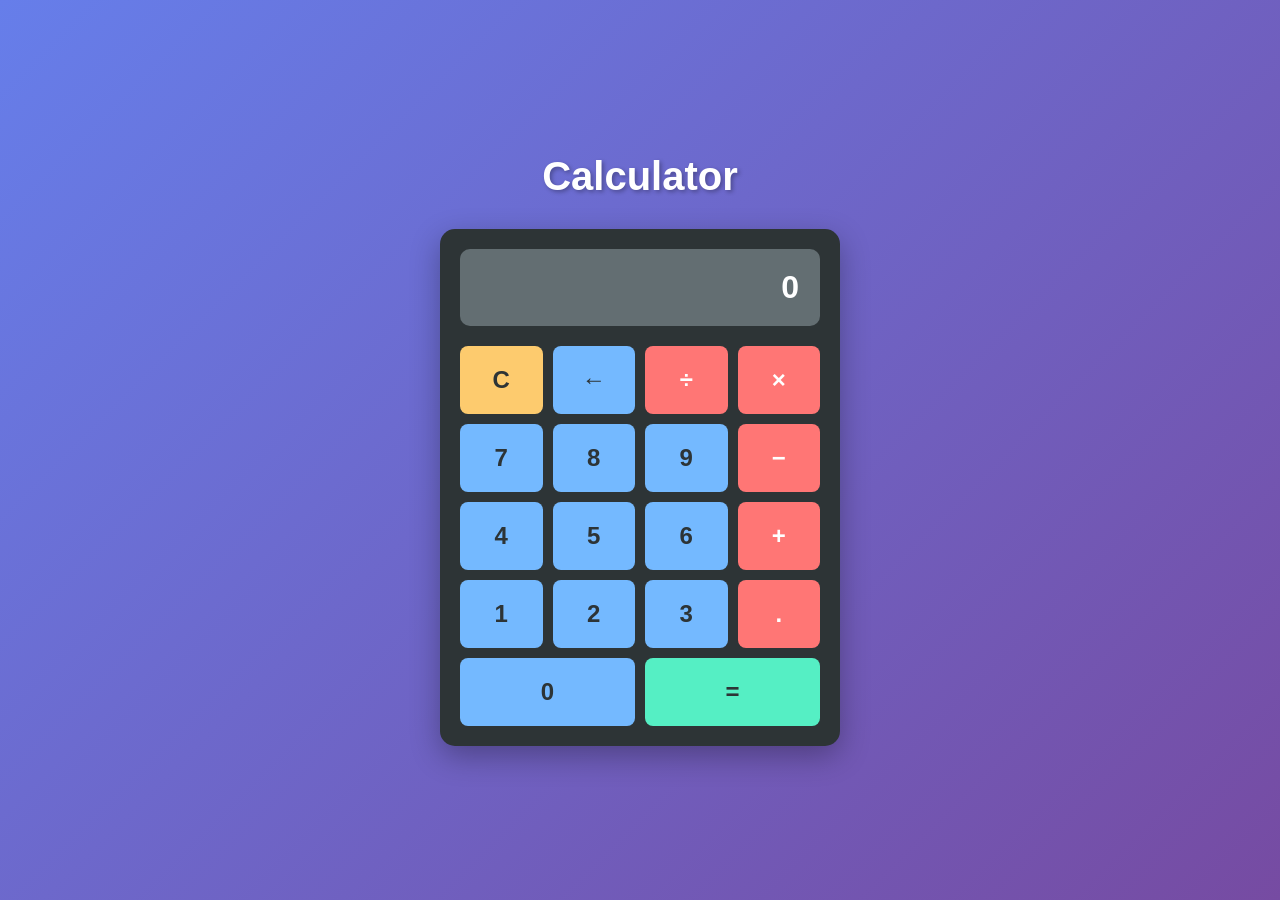
<file: index.html>
<!DOCTYPE html>
<html lang="en">
<head>
    <meta charset="UTF-8">
    <meta name="viewport" content="width=device-width, initial-scale=1.0">
    <title>Simple Calculator</title>
    <link rel="stylesheet" href="style.css">
</head>
<body>
    <div class="calculator-container">
        <h1>Calculator</h1>
        <div class="calculator">
            <input type="text" class="display" id="display" placeholder="0" readonly>
            <div class="buttons">
                <button class="btn btn-clear" onclick="clearDisplay()">C</button>
                <button class="btn" onclick="deleteLast()">←</button>
                <button class="btn btn-operator" onclick="appendOperator('/')" >÷</button>
                <button class="btn btn-operator" onclick="appendOperator('*')">×</button>
                
                <button class="btn" onclick="appendNumber('7')">7</button>
                <button class="btn" onclick="appendNumber('8')">8</button>
                <button class="btn" onclick="appendNumber('9')">9</button>
                <button class="btn btn-operator" onclick="appendOperator('-')">−</button>
                
                <button class="btn" onclick="appendNumber('4')">4</button>
                <button class="btn" onclick="appendNumber('5')">5</button>
                <button class="btn" onclick="appendNumber('6')">6</button>
                <button class="btn btn-operator" onclick="appendOperator('+')">+</button>
                
                <button class="btn" onclick="appendNumber('1')">1</button>
                <button class="btn" onclick="appendNumber('2')">2</button>
                <button class="btn" onclick="appendNumber('3')">3</button>
                <button class="btn btn-operator" onclick="handleDecimal()">.</button>
                
                <button class="btn btn-zero" onclick="appendNumber('0')">0</button>
                <button class="btn btn-equals" onclick="calculate()">=</button>
            </div>
        </div>
    </div>

    <script src="script.js"></script>
</body>
</html>
</file>
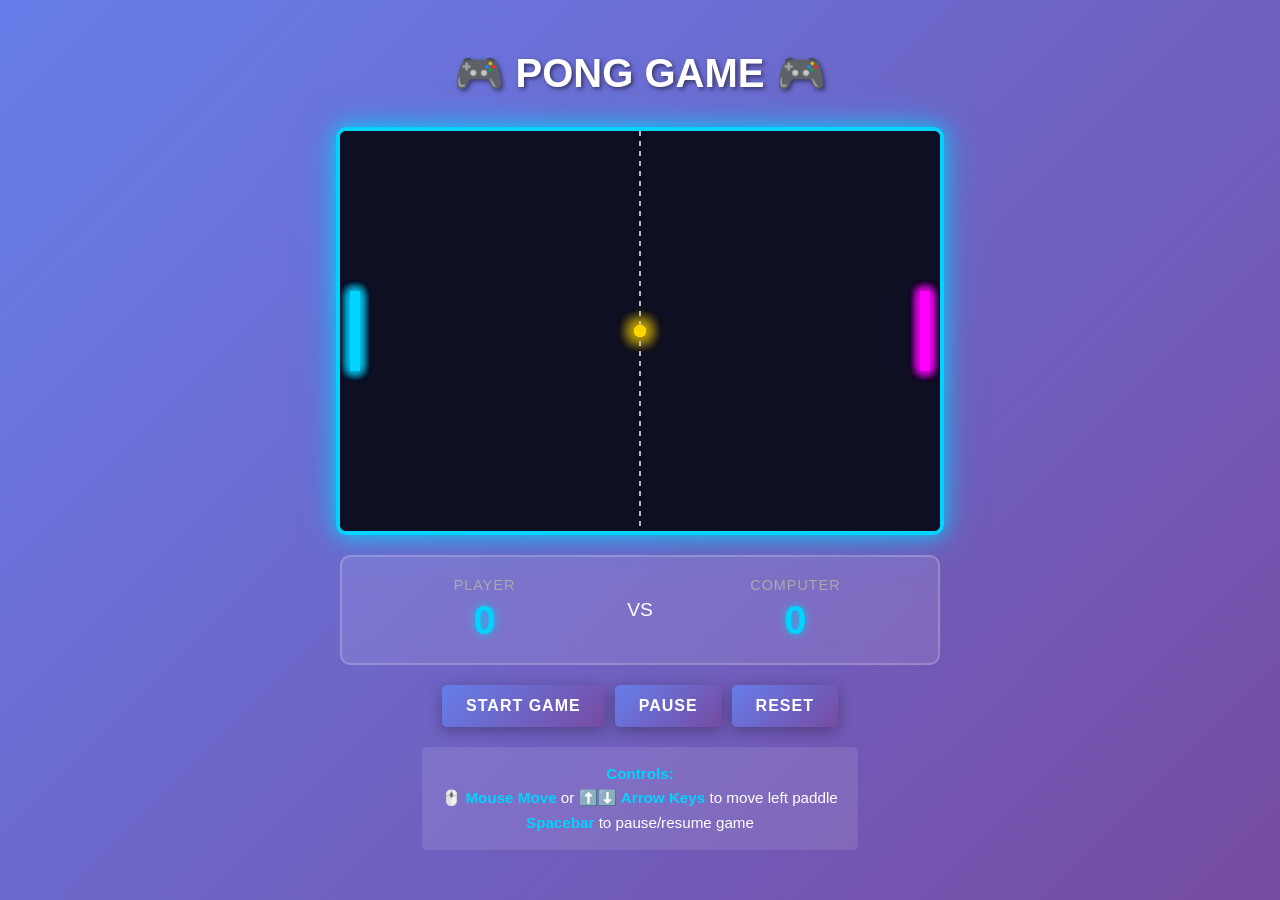
<file: pong.html>
<!DOCTYPE html>
<html lang="en">
<head>
    <meta charset="UTF-8">
    <meta name="viewport" content="width=device-width, initial-scale=1.0">
    <title>Pong Game</title>
    <style>
        * {
            margin: 0;
            padding: 0;
            box-sizing: border-box;
        }

        body {
            display: flex;
            justify-content: center;
            align-items: center;
            min-height: 100vh;
            background: linear-gradient(135deg, #667eea 0%, #764ba2 100%);
            font-family: 'Arial', sans-serif;
        }

        .container {
            display: flex;
            flex-direction: column;
            align-items: center;
            gap: 20px;
        }

        h1 {
            color: #fff;
            font-size: 2.5em;
            text-shadow: 2px 2px 4px rgba(0, 0, 0, 0.5);
            margin-bottom: 10px;
        }

        #gameCanvas {
            background: linear-gradient(to right, #1a1a2e 0%, #16213e 50%, #1a1a2e 100%);
            border: 4px solid #00d4ff;
            border-radius: 10px;
            box-shadow: 0 0 20px rgba(0, 212, 255, 0.8), 0 0 40px rgba(0, 212, 255, 0.4);
            display: block;
        }

        .scoreboard {
            display: flex;
            justify-content: space-around;
            width: 600px;
            background: rgba(255, 255, 255, 0.1);
            padding: 20px;
            border-radius: 10px;
            backdrop-filter: blur(10px);
            border: 2px solid rgba(255, 255, 255, 0.2);
        }

        .score-section {
            text-align: center;
            flex: 1;
        }

        .score-label {
            color: #aaa;
            font-size: 0.9em;
            text-transform: uppercase;
            letter-spacing: 1px;
            margin-bottom: 5px;
        }

        .score-value {
            color: #00d4ff;
            font-size: 2.5em;
            font-weight: bold;
            text-shadow: 0 0 10px rgba(0, 212, 255, 0.8);
        }

        .vs {
            color: #fff;
            display: flex;
            align-items: center;
            font-size: 1.2em;
            margin: 0 20px;
        }

        .controls {
            display: flex;
            gap: 10px;
            justify-content: center;
            flex-wrap: wrap;
        }

        button {
            padding: 12px 24px;
            font-size: 1em;
            border: none;
            border-radius: 5px;
            background: linear-gradient(135deg, #667eea 0%, #764ba2 100%);
            color: white;
            cursor: pointer;
            transition: all 0.3s ease;
            box-shadow: 0 4px 15px rgba(0, 0, 0, 0.3);
            font-weight: bold;
            text-transform: uppercase;
            letter-spacing: 1px;
        }

        button:hover {
            transform: translateY(-2px);
            box-shadow: 0 6px 20px rgba(0, 0, 0, 0.4);
        }

        button:active {
            transform: translateY(0);
        }

        .info {
            color: #fff;
            text-align: center;
            font-size: 0.95em;
            background: rgba(255, 255, 255, 0.1);
            padding: 15px 20px;
            border-radius: 5px;
            max-width: 600px;
            line-height: 1.6;
        }

        .info strong {
            color: #00d4ff;
        }
    </style>
</head>
<body>
    <div class="container">
        <h1>🎮 PONG GAME 🎮</h1>
        
        <canvas id="gameCanvas" width="600" height="400"></canvas>
        
        <div class="scoreboard">
            <div class="score-section">
                <div class="score-label">Player</div>
                <div class="score-value" id="playerScore">0</div>
            </div>
            <div class="vs">VS</div>
            <div class="score-section">
                <div class="score-label">Computer</div>
                <div class="score-value" id="computerScore">0</div>
            </div>
        </div>

        <div class="controls">
            <button id="startBtn" onclick="startGame()">Start Game</button>
            <button id="pauseBtn" onclick="togglePause()" disabled>Pause</button>
            <button onclick="resetGame()">Reset</button>
        </div>

        <div class="info">
            <strong>Controls:</strong><br>
            🖱️ <strong>Mouse Move</strong> or ⬆️⬇️ <strong>Arrow Keys</strong> to move left paddle<br>
            <strong>Spacebar</strong> to pause/resume game
        </div>
    </div>

    <script>
        // Canvas and Context
        const canvas = document.getElementById('gameCanvas');
        const ctx = canvas.getContext('2d');

        // Game Variables
        let gameRunning = false;
        let gamePaused = false;
        let playerScore = 0;
        let computerScore = 0;

        // Paddle Object
        const paddleWidth = 10;
        const paddleHeight = 80;
        const paddleSpeed = 6;

        const player = {
            x: 10,
            y: canvas.height / 2 - paddleHeight / 2,
            width: paddleWidth,
            height: paddleHeight,
            dy: 0,
            speed: paddleSpeed
        };

        const computer = {
            x: canvas.width - paddleWidth - 10,
            y: canvas.height / 2 - paddleHeight / 2,
            width: paddleWidth,
            height: paddleHeight,
            dy: 0,
            speed: 4
        };

        // Ball Object
        const ball = {
            x: canvas.width / 2,
            y: canvas.height / 2,
            radius: 6,
            dx: 4,
            dy: 4,
            speed: 4
        };

        // Mouse and Keyboard Input
        let mouseY = 0;
        let keys = {};

        document.addEventListener('mousemove', (e) => {
            const rect = canvas.getBoundingClientRect();
            mouseY = e.clientY - rect.top;
        });

        document.addEventListener('keydown', (e) => {
            keys[e.key] = true;

            // Spacebar to pause/resume
            if (e.key === ' ') {
                e.preventDefault();
                if (gameRunning) {
                    togglePause();
                }
            }
        });

        document.addEventListener('keyup', (e) => {
            keys[e.key] = false;
        });

        // Update player paddle position
        function updatePlayerPaddle() {
            const arrowKeyUsed = keys['ArrowUp'] || keys['ArrowDown'];
            
            if (arrowKeyUsed) {
                if (keys['ArrowUp']) {
                    player.y -= player.speed;
                }
                if (keys['ArrowDown']) {
                    player.y += player.speed;
                }
            } else {
                // Use mouse position
                player.y = mouseY - player.height / 2;
            }

            // Boundary check
            if (player.y < 0) player.y = 0;
            if (player.y + player.height > canvas.height) {
                player.y = canvas.height - player.height;
            }
        }

        // Update computer paddle (AI)
        function updateComputerPaddle() {
            const computerCenter = computer.y + computer.height / 2;
            const ballCenter = ball.y;

            if (computerCenter < ballCenter - 35) {
                computer.y += computer.speed;
            } else if (computerCenter > ballCenter + 35) {
                computer.y -= computer.speed;
            }

            // Boundary check
            if (computer.y < 0) computer.y = 0;
            if (computer.y + computer.height > canvas.height) {
                computer.y = canvas.height - computer.height;
            }
        }

        // Update ball position
        function updateBall() {
            ball.x += ball.dx;
            ball.y += ball.dy;

            // Top and bottom collision
            if (ball.y - ball.radius < 0 || ball.y + ball.radius > canvas.height) {
                ball.dy = -ball.dy;
                ball.y = ball.y - ball.radius < 0 ? ball.radius : canvas.height - ball.radius;
            }

            // Paddle collision
            checkPaddleCollision(player);
            checkPaddleCollision(computer);

            // Left and right boundaries (scoring)
            if (ball.x - ball.radius < 0) {
                computerScore++;
                document.getElementById('computerScore').textContent = computerScore;
                resetBall();
            }
            if (ball.x + ball.radius > canvas.width) {
                playerScore++;
                document.getElementById('playerScore').textContent = playerScore;
                resetBall();
            }
        }

        // Check paddle collision
        function checkPaddleCollision(paddle) {
            if (
                ball.x - ball.radius < paddle.x + paddle.width &&
                ball.x + ball.radius > paddle.x &&
                ball.y - ball.radius < paddle.y + paddle.height &&
                ball.y + ball.radius > paddle.y
            ) {
                // Collision detected
                ball.dx = -ball.dx;
                
                // Add spin based on where the ball hits the paddle
                const hitPos = (ball.y - (paddle.y + paddle.height / 2)) / (paddle.height / 2);
                ball.dy = hitPos * ball.speed;

                // Move ball outside paddle to prevent overlap
                if (ball.dx < 0) {
                    ball.x = paddle.x + paddle.width + ball.radius;
                } else {
                    ball.x = paddle.x - ball.radius;
                }
            }
        }

        // Reset ball position
        function resetBall() {
            ball.x = canvas.width / 2;
            ball.y = canvas.height / 2;
            ball.dx = (Math.random() > 0.5 ? 1 : -1) * ball.speed;
            ball.dy = (Math.random() - 0.5) * ball.speed;
        }

        // Draw functions
        function drawPaddle(paddle) {
            ctx.fillStyle = paddle === player ? '#00d4ff' : '#ff00ff';
            ctx.fillRect(paddle.x, paddle.y, paddle.width, paddle.height);
            ctx.shadowColor = paddle === player ? 'rgba(0, 212, 255, 0.8)' : 'rgba(255, 0, 255, 0.8)';
            ctx.shadowBlur = 10;
            ctx.fillRect(paddle.x, paddle.y, paddle.width, paddle.height);
            ctx.shadowBlur = 0;
        }

        function drawBall() {
            ctx.fillStyle = '#ffd700';
            ctx.beginPath();
            ctx.arc(ball.x, ball.y, ball.radius, 0, Math.PI * 2);
            ctx.fill();
            ctx.shadowColor = 'rgba(255, 215, 0, 0.8)';
            ctx.shadowBlur = 15;
            ctx.beginPath();
            ctx.arc(ball.x, ball.y, ball.radius, 0, Math.PI * 2);
            ctx.fill();
            ctx.shadowBlur = 0;
        }

        function drawMiddleLine() {
            ctx.strokeStyle = 'rgba(255, 255, 255, 0.2)';
            ctx.setLineDash([5, 5]);
            ctx.lineWidth = 2;
            ctx.beginPath();
            ctx.moveTo(canvas.width / 2, 0);
            ctx.lineTo(canvas.width / 2, canvas.height);
            ctx.stroke();
            ctx.setLineDash([]);
        }

        function draw() {
            // Clear canvas
            ctx.fillStyle = 'rgba(26, 26, 46, 0.1)';
            ctx.fillRect(0, 0, canvas.width, canvas.height);

            // Draw game elements
            drawMiddleLine();
            drawPaddle(player);
            drawPaddle(computer);
            drawBall();
        }

        // Game loop
        function gameLoop() {
            if (gameRunning && !gamePaused) {
                updatePlayerPaddle();
                updateComputerPaddle();
                updateBall();
            }

            draw();
            requestAnimationFrame(gameLoop);
        }

        // Game functions
        function startGame() {
            if (!gameRunning) {
                gameRunning = true;
                gamePaused = false;
                document.getElementById('startBtn').disabled = true;
                document.getElementById('pauseBtn').disabled = false;
                resetBall();
            }
        }

        function togglePause() {
            if (gameRunning) {
                gamePaused = !gamePaused;
                document.getElementById('pauseBtn').textContent = gamePaused ? 'Resume' : 'Pause';
            }
        }

        function resetGame() {
            gameRunning = false;
            gamePaused = false;
            playerScore = 0;
            computerScore = 0;
            document.getElementById('playerScore').textContent = '0';
            document.getElementById('computerScore').textContent = '0';
            document.getElementById('startBtn').disabled = false;
            document.getElementById('pauseBtn').disabled = true;
            document.getElementById('pauseBtn').textContent = 'Pause';
            
            player.y = canvas.height / 2 - paddleHeight / 2;
            computer.y = canvas.height / 2 - paddleHeight / 2;
            resetBall();
            draw();
        }

        // Start game loop
        gameLoop();
    </script>
</body>
</html>
</file>
<file: style.css>
* {
    margin: 0;
    padding: 0;
    box-sizing: border-box;
}

body {
    font-family: 'Segoe UI', Tahoma, Geneva, Verdana, sans-serif;
    display: flex;
    justify-content: center;
    align-items: center;
    min-height: 100vh;
    background: linear-gradient(135deg, #667eea 0%, #764ba2 100%);
}

.calculator-container {
    text-align: center;
}

h1 {
    color: white;
    margin-bottom: 30px;
    font-size: 2.5rem;
    text-shadow: 2px 2px 4px rgba(0, 0, 0, 0.3);
}

.calculator {
    background-color: #2d3436;
    padding: 20px;
    border-radius: 15px;
    box-shadow: 0 10px 30px rgba(0, 0, 0, 0.3);
    max-width: 400px;
}

.display {
    width: 100%;
    padding: 20px;
    font-size: 2rem;
    margin-bottom: 20px;
    border: none;
    border-radius: 10px;
    background-color: #636e72;
    color: #ffffff;
    text-align: right;
    font-weight: bold;
    letter-spacing: 1px;
}

.display::placeholder {
    color: #b2bec3;
}

.buttons {
    display: grid;
    grid-template-columns: repeat(4, 1fr);
    gap: 10px;
}

.btn {
    padding: 20px;
    font-size: 1.5rem;
    font-weight: bold;
    border: none;
    border-radius: 8px;
    cursor: pointer;
    background-color: #74b9ff;
    color: #2d3436;
    transition: all 0.2s ease;
}

.btn:hover {
    background-color: #5ba3e0;
    transform: translateY(-2px);
    box-shadow: 0 5px 15px rgba(0, 0, 0, 0.2);
}

.btn:active {
    transform: translateY(0);
}

.btn-operator {
    background-color: #ff7675;
    color: white;
}

.btn-operator:hover {
    background-color: #e84e4a;
}

.btn-clear {
    background-color: #fdcb6e;
    color: #2d3436;
    grid-column: 1;
}

.btn-clear:hover {
    background-color: #f9b63d;
}

.btn-equals {
    background-color: #55efc4;
    color: #2d3436;
    grid-column: 3 / 5;
}

.btn-equals:hover {
    background-color: #38d8a1;
}

.btn-zero {
    grid-column: 1 / 3;
}

@media (max-width: 480px) {
    h1 {
        font-size: 2rem;
        margin-bottom: 20px;
    }

    .calculator {
        padding: 15px;
        max-width: 100%;
        margin: 0 10px;
    }

    .display {
        padding: 15px;
        font-size: 1.5rem;
        margin-bottom: 15px;
    }

    .btn {
        padding: 15px;
        font-size: 1.2rem;
    }

    .buttons {
        gap: 8px;
    }
}
</file>
